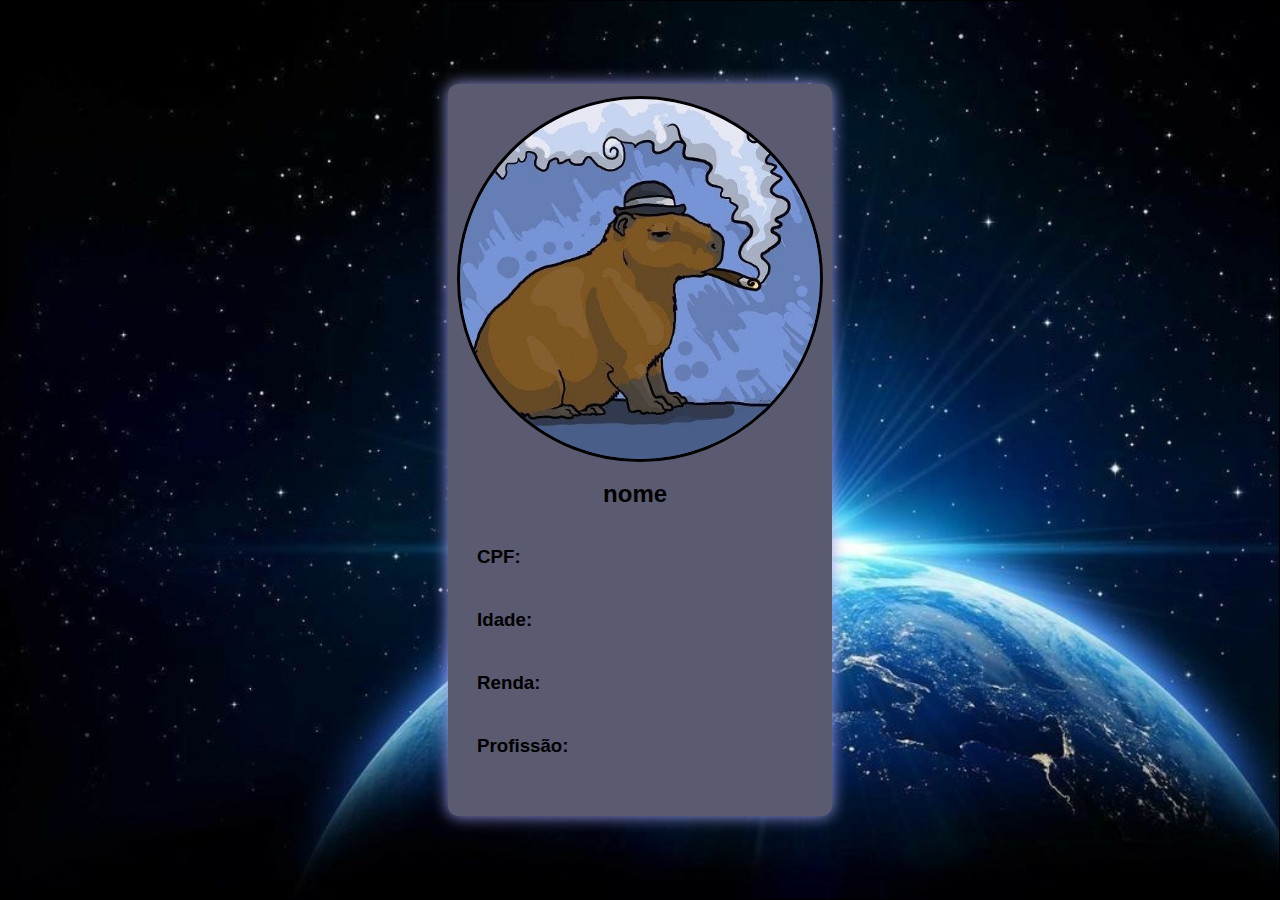
<file: home/home.html>
<!DOCTYPE html>
<html lang="en">
<head>
    <meta charset="UTF-8">
    <meta http-equiv="X-UA-Compatible" content="IE=edge">
    <meta name="viewport" content="width=device-width, initial-scale=1.0">
    <title>Home</title>
    <link rel="stylesheet" type="text/css" href="Reset.css">
    <link rel="stylesheet" type="text/css" href="Style.css">
</head>
<body>
    <main>
        <div id="perfil">
            <div id="secao_foto">
                <img id="foto" src="capivara1.jpg">
            </div>
            <div id="texto">
                <h2 id="nome" class="dados">nome</h2>
                <div id="cpf" class="informacoes">
                    <h3 class="dados">CPF:</h3>
                    <p id="cpf_sub" class="sub"></p>
                </div>
                <div id="data" class="informacoes">
                    <h3 class="dados">Idade:</h3>
                    <p id="idade_sub" class="sub"></p>
                </div>
                <div id="salario" class="informacoes">
                    <h3 class="dados">Renda: </h3>
                    <p id="renda_sub" class="sub"></p>
                </div>
                <div id="profissao" class="informacoes">
                    <h3 class="dados">Profissão:</h3>
                    <p id="prof_sub" class="sub"></p>
                </div>
            </div>
        </div>
    </main>
    


    <script src="Js.js"></script>
</body>
</html>
</file>
<file: home/Style.css>
body{
    width: 100%;
    line-height: 1;
    min-height: 100vh;
    box-sizing: border-box;
	font-family: 'Montserrat', sans-serif;
}

main{
    border: 1px solid black;
    min-height: 100vh;
    box-sizing: border-box;
    display: flex;
    justify-content: center;
    align-items: center;
    background-image: url(fundo2.jpg);
    background-repeat: no-repeat;
    background-size: cover;
}

#perfil{
    box-shadow: 0px 0px 1pc 0px rgb(159, 159, 235);
    width: 30%;
    height: 80vh;
    display: flex;
    flex-direction: column;
    align-items: center;
    background-color: rgb(90, 90, 113);
    padding-top: 1%;
    border-radius: 10px;
}

#secao_foto{
    border: 3px solid black;
    height: 40vh;
    width: 40vh;
    border-radius: 100%;
}

#foto{
    border-radius: 100%;
    height: 40vh;
}

#texto{
    height: 40vh;
    width: 85%;
}

#nome{
    text-align: center;
}

.informacoes{
    display: flex;
    align-items: center;
    height: 7vh;
}


.dados{
    margin-right: 3%;
}

.sub{
    color: white;
    font-size:large;
    
}

/*       CELULAR          */

@media screen and (max-width: 480px) {
    
    #perfil{
        width: 90%;
        height: 68vh;
        padding-top: 6%;
    }

    #secao_foto{
        height: 30vh;
        width: 30vh;
    }

    #foto{
        height: 30vh;
    }

    #nome{
        font-size: 22px;
    }

    .dados{
        font-size: 17px;
    }

    main{
        background-position: 50%;
    }

    .sub{
        font-size:medium;
    }
}
</file>
